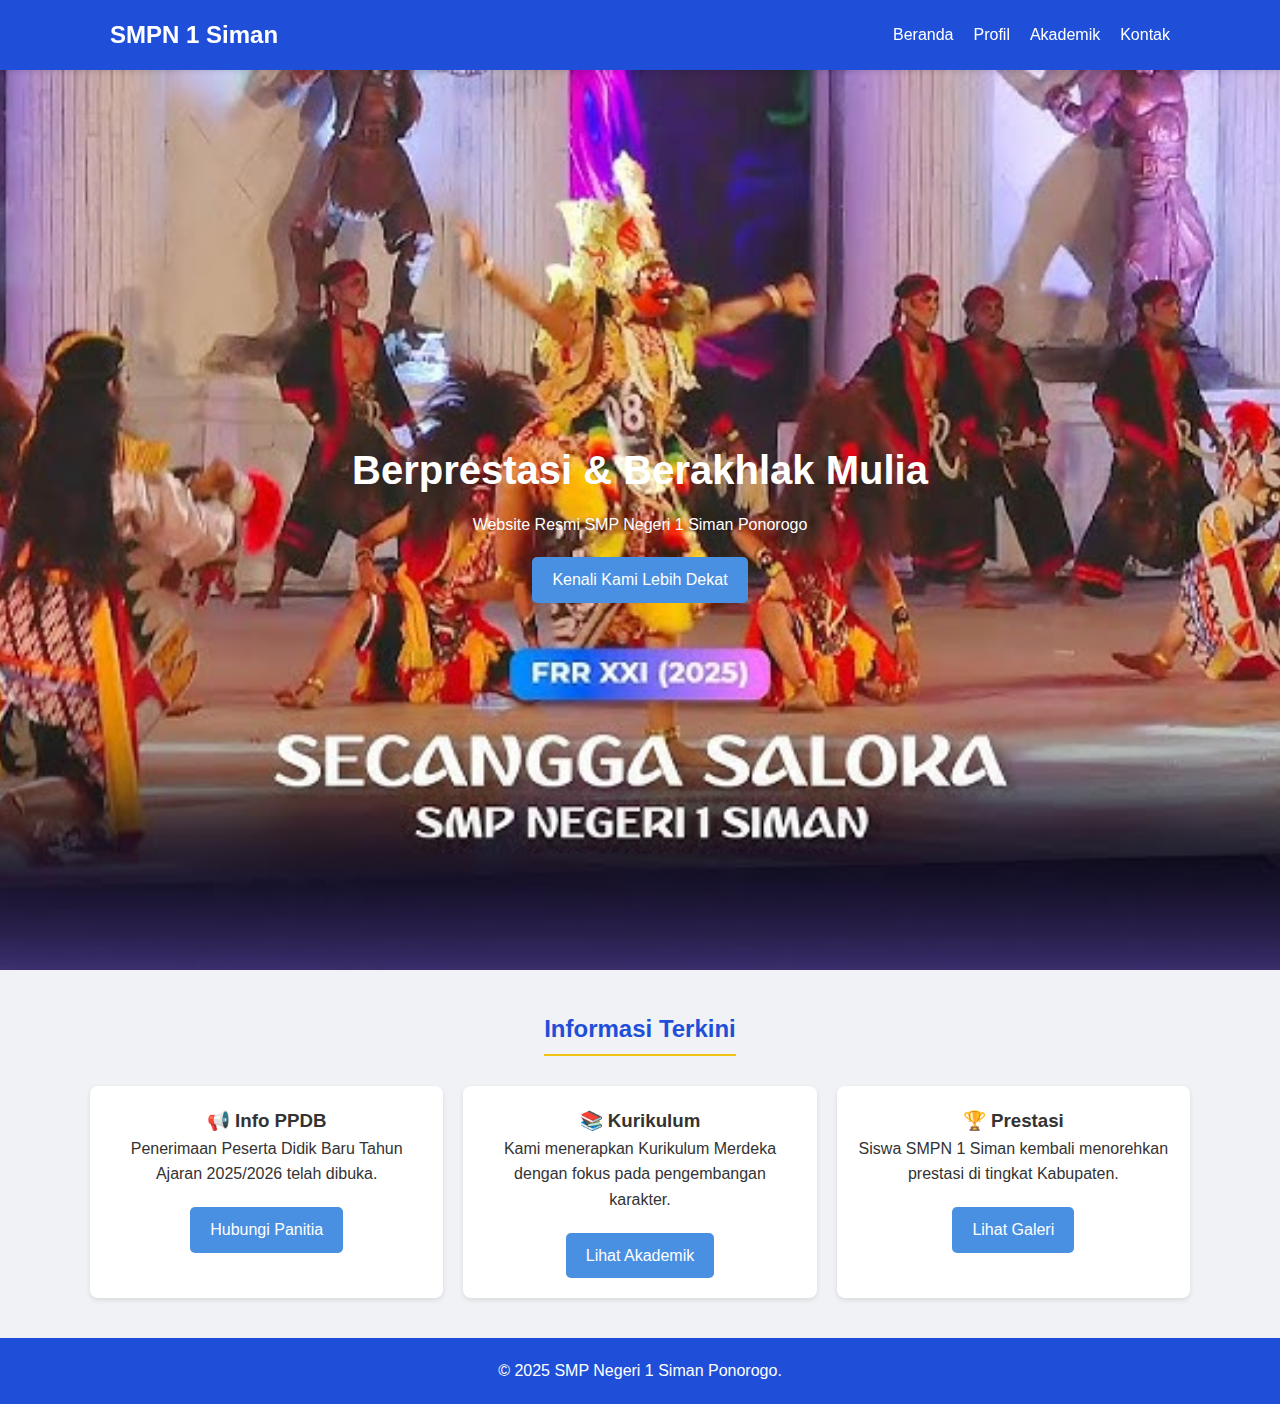
<file: index.html>
<!DOCTYPE html>
<html lang="id">
<head>
    <meta charset="UTF-8">
    <meta name="viewport" content="width=device-width, initial-scale=1.0">
    <title>Beranda - SMPN 1 Siman</title>
    <link rel="stylesheet" href="css/style.css">
</head>
<body>
    <header>
        <div class="container">
            <div class="logo"><h1>SMPN 1 Siman</h1></div>
            <nav>
                <ul class="nav-links">
                    <li><a href="index.html">Beranda</a></li>
                    <li><a href="profil.html">Profil</a></li>
                    <li><a href="akademik.html">Akademik</a></li>
                    <li><a href="kontak.html">Kontak</a></li>
                </ul>
                <div class="hamburger">&#9776;</div>
            </nav>
        </div>
    </header>

    <section class="hero">
        <h2>Berprestasi & Berakhlak Mulia</h2>
        <p>Website Resmi SMP Negeri 1 Siman Ponorogo</p>
        <a href="profil.html" class="btn">Kenali Kami Lebih Dekat</a>
    </section>

    <section class="section">
        <div style="text-align: center;">
            <h2 class="section-title">Informasi Terkini</h2>
        </div>
        <div class="grid-3">
            <div class="card">
                <h3>📢 Info PPDB</h3>
                <p>Penerimaan Peserta Didik Baru Tahun Ajaran 2025/2026 telah dibuka.</p>
                <a href="kontak.html" class="btn">Hubungi Panitia</a>
            </div>
            <div class="card">
                <h3>📚 Kurikulum</h3>
                <p>Kami menerapkan Kurikulum Merdeka dengan fokus pada pengembangan karakter.</p>
                <a href="akademik.html" class="btn">Lihat Akademik</a>
            </div>
            <div class="card">
                <h3>🏆 Prestasi</h3>
                <p>Siswa SMPN 1 Siman kembali menorehkan prestasi di tingkat Kabupaten.</p>
                <a href="akademik.html" class="btn">Lihat Galeri</a>
            </div>
        </div>
    </section>

    <footer>
        <p>&copy; 2025 SMP Negeri 1 Siman Ponorogo.</p>
    </footer>
    <script src="js/script.js"></script>
</body>
</html>
</file>
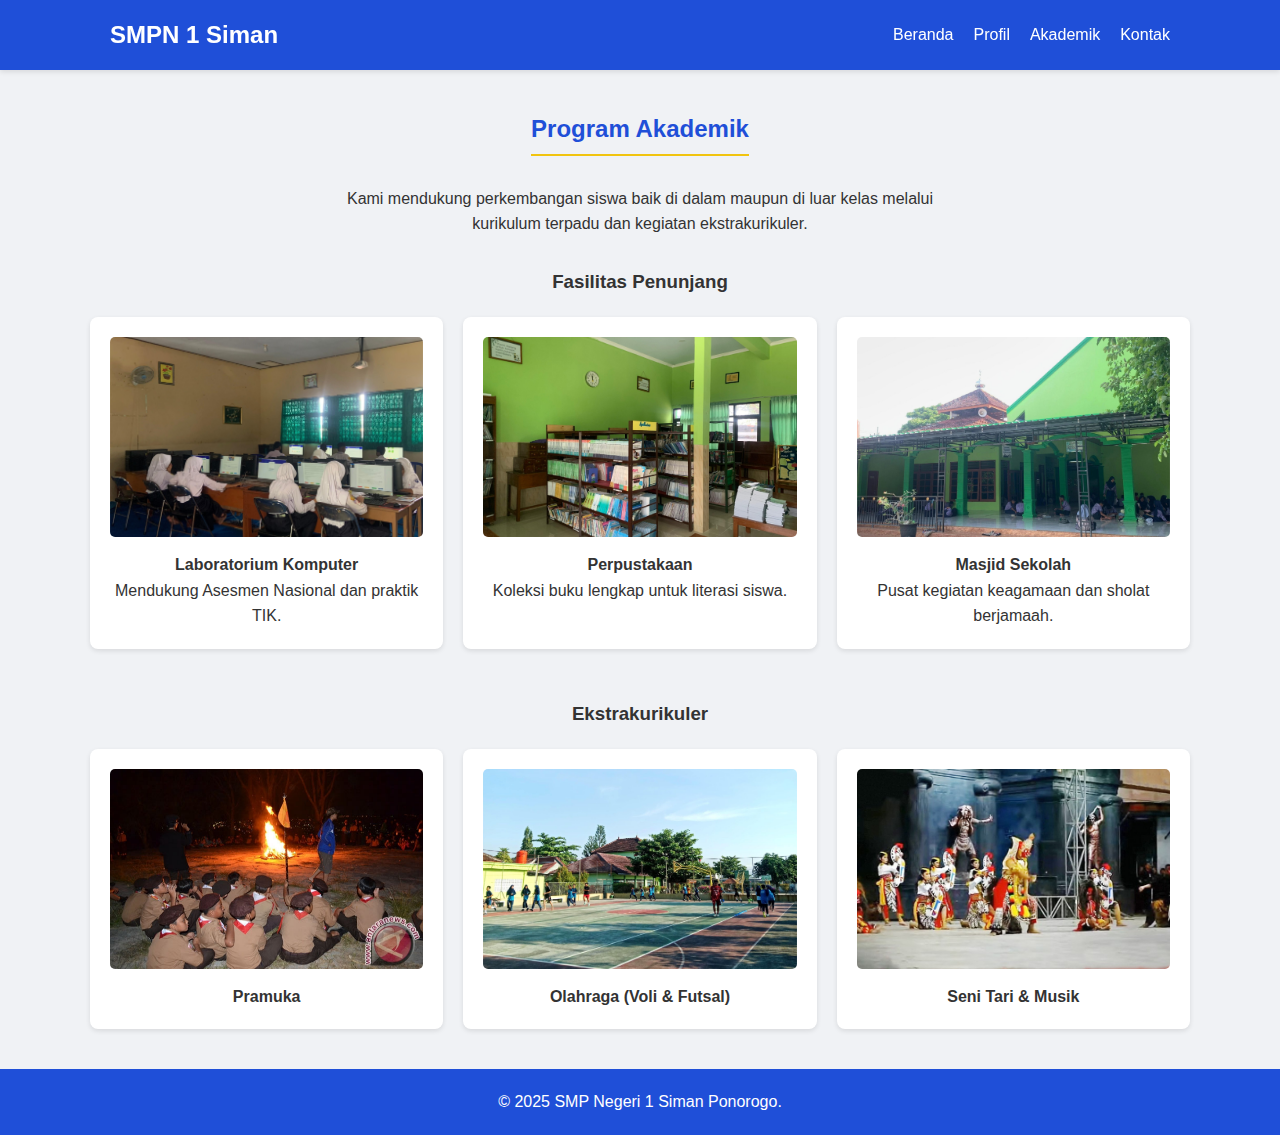
<file: akademik.html>
<!DOCTYPE html>
<html lang="id">
  <head>
    <meta charset="UTF-8" />
    <meta name="viewport" content="width=device-width, initial-scale=1.0" />
    <title>Akademik - SMPN 1 Siman</title>
    <link rel="stylesheet" href="css/style.css" />
  </head>
  <body>
    <header>
      <div class="container">
        <div class="logo"><h1>SMPN 1 Siman</h1></div>
        <nav>
          <ul class="nav-links">
            <li><a href="index.html">Beranda</a></li>
            <li><a href="profil.html">Profil</a></li>
            <li><a href="akademik.html">Akademik</a></li>
            <li><a href="kontak.html">Kontak</a></li>
          </ul>
          <div class="hamburger">&#9776;</div>
        </nav>
      </div>
    </header>

    <section class="section">
      <div style="text-align: center">
        <h2 class="section-title">Program Akademik</h2>
        <p style="max-width: 600px; margin: 0 auto 30px auto">
          Kami mendukung perkembangan siswa baik di dalam maupun di luar kelas
          melalui kurikulum terpadu dan kegiatan ekstrakurikuler.
        </p>
      </div>

      <h3 style="text-align: center; margin-bottom: 20px">
        Fasilitas Penunjang
      </h3>
      <div class="grid-3" style="margin-bottom: 50px">
        <div class="card">
          <img src="/ayam.jpg" alt="Lab" />
          <h4>Laboratorium Komputer</h4>
          <p>Mendukung Asesmen Nasional dan praktik TIK.</p>
        </div>
        <div class="card">
          <img src="/perpus3.jpeg" alt="Perpus" />
          <h4>Perpustakaan</h4>
          <p>Koleksi buku lengkap untuk literasi siswa.</p>
        </div>
        <div class="card">
          <img src="/masjid2.jpeg" alt="Masjid" />
          <h4>Masjid Sekolah</h4>
          <p>Pusat kegiatan keagamaan dan sholat berjamaah.</p>
        </div>
      </div>

      <h3 style="text-align: center; margin-bottom: 20px">Ekstrakurikuler</h3>
      <div class="grid-3">
        <div class="card">
          <img src="/pramuka2.jpeg" alt="Pramuka" />
          <h4>Pramuka</h4>
        </div>
        <div class="card">
          <img src="/futsal2.jpeg" alt="Olahraga" />
          <h4>Olahraga (Voli & Futsal)</h4>
        </div>
        <div class="card">
          <img src="/reog2.jpeg" alt="Seni" />
          <h4>Seni Tari & Musik</h4>
        </div>
      </div>
    </section>

    <footer>
      <p>&copy; 2025 SMP Negeri 1 Siman Ponorogo.</p>
    </footer>
    <script src="js/script.js"></script>
  </body>
</html>
</file>
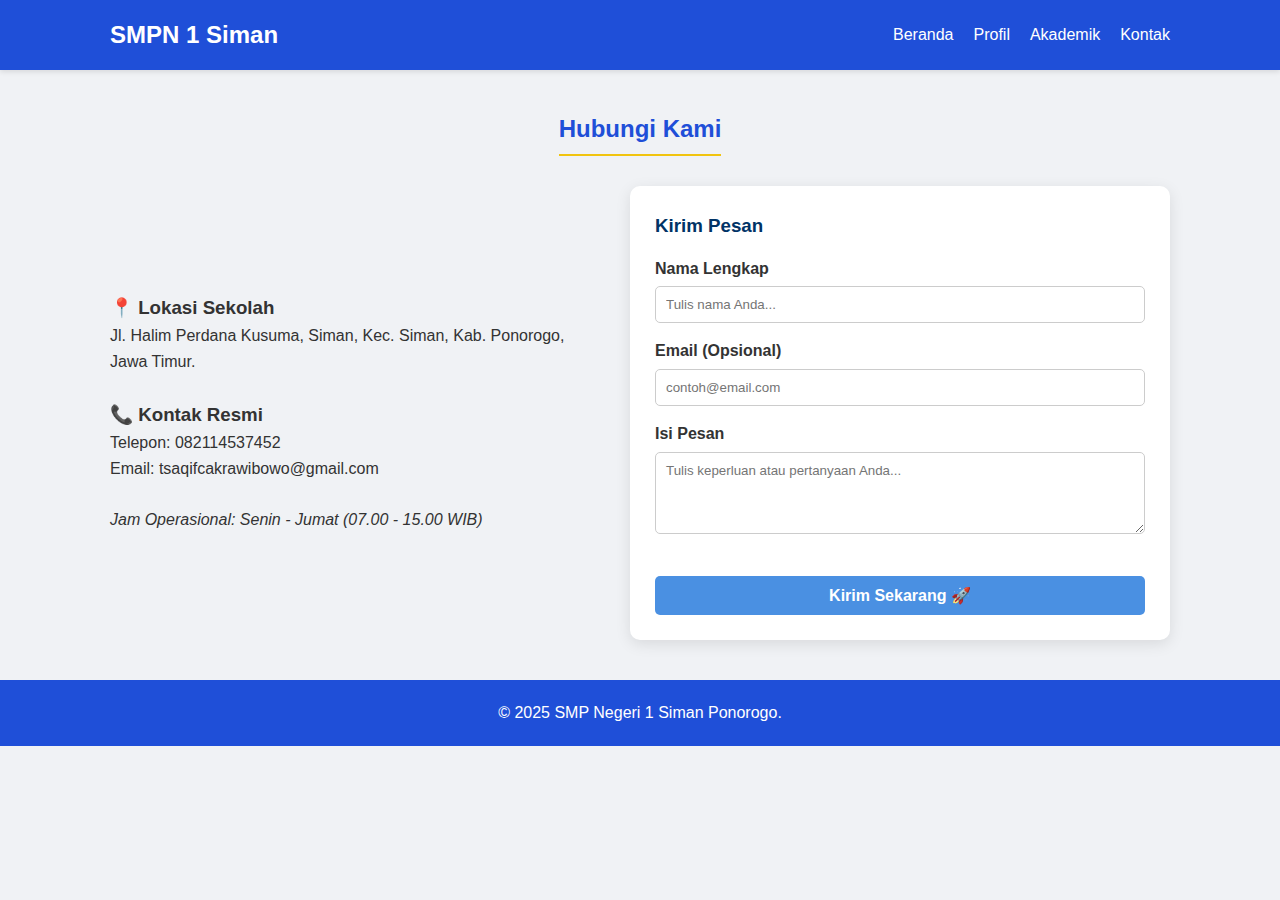
<file: kontak.html>
<!DOCTYPE html>
<html lang="id">
  <head>
    <meta charset="UTF-8" />
    <meta name="viewport" content="width=device-width, initial-scale=1.0" />
    <title>Kontak - SMPN 1 Siman</title>
    <link rel="stylesheet" href="css/style.css" />
  </head>
  <body>
    <header>
      <div class="container">
        <div class="logo">
          <h1>SMPN 1 Siman</h1>
        </div>
        <nav>
          <ul class="nav-links">
            <li><a href="index.html">Beranda</a></li>
            <li><a href="profil.html">Profil</a></li>
            <li><a href="akademik.html">Akademik</a></li>
            <li><a href="kontak.html">Kontak</a></li>
          </ul>
          <div class="hamburger">&#9776;</div>
        </nav>
      </div>
    </header>

    <section class="section">
      <div style="text-align: center">
        <h2 class="section-title">Hubungi Kami</h2>
      </div>

      <div
        class="container"
        style="
          display: flex;
          flex-wrap: wrap;
          gap: 30px;
          justify-content: center;
        "
      >
        <div style="flex: 1; min-width: 300px">
          <h3>📍 Lokasi Sekolah</h3>
          <p>
            Jl. Halim Perdana Kusuma, Siman, Kec. Siman, Kab. Ponorogo, Jawa
            Timur.
          </p>
          <br />
          <h3>📞 Kontak Resmi</h3>
          <p>Telepon: 082114537452</p>
          <p>Email: tsaqifcakrawibowo@gmail.com</p>
          <br />
          <p><em>Jam Operasional: Senin - Jumat (07.00 - 15.00 WIB)</em></p>
        </div>

        <div
          style="
            flex: 1;
            min-width: 300px;
            background: #fff;
            padding: 25px;
            border-radius: 10px;
            box-shadow: 0 4px 15px rgba(0, 0, 0, 0.1);
          "
        >
          <h3 style="margin-bottom: 15px; color: #003366">Kirim Pesan</h3>

          <form onsubmit="kirimKeWA(event)">
            <div style="margin-bottom: 15px">
              <label for="nama" style="font-weight: bold">Nama Lengkap</label>
              <input
                type="text"
                id="nama"
                placeholder="Tulis nama Anda..."
                style="
                  width: 100%;
                  padding: 10px;
                  margin-top: 5px;
                  border: 1px solid #ccc;
                  border-radius: 5px;
                "
                required
              />
            </div>

            <div style="margin-bottom: 15px">
              <label for="email" style="font-weight: bold"
                >Email (Opsional)</label
              >
              <input
                type="email"
                id="email"
                placeholder="contoh@email.com"
                style="
                  width: 100%;
                  padding: 10px;
                  margin-top: 5px;
                  border: 1px solid #ccc;
                  border-radius: 5px;
                "
              />
            </div>

            <div style="margin-bottom: 15px">
              <label for="pesan" style="font-weight: bold">Isi Pesan</label>
              <textarea
                id="pesan"
                rows="4"
                placeholder="Tulis keperluan atau pertanyaan Anda..."
                style="
                  width: 100%;
                  padding: 10px;
                  margin-top: 5px;
                  border: 1px solid #ccc;
                  border-radius: 5px;
                "
                required
              ></textarea>
            </div>

            <button
              type="submit"
              class="btn"
              style="
                width: 100%;
                border: none;
                cursor: pointer;
                font-weight: bold;
                font-size: 16px;
              "
            >
              Kirim Sekarang 🚀
            </button>
          </form>
        </div>
      </div>
    </section>

    <footer>
      <p>&copy; 2025 SMP Negeri 1 Siman Ponorogo.</p>
    </footer>

    <script src="js/script.js"></script>

    <script>
      function kirimKeWA(event) {
          // Mencegah halaman refresh saat tombol ditekan
          event.preventDefault();

          // 1. Mengambil data yang diketik user
          var nama = document.getElementById("nama").value;
          var email = document.getElementById("email").value;
          var pesan = document.getElementById("pesan").value;

          // 2. Nomor Admin (Format 62 pengganti 0)
          var nomorHP = "6282114537452";

          // 3. Menyusun pesan (Gunakan %0A untuk Enter/Baris baru)
          var teksPesan = "Halo Admin SMPN 1 Siman,%0A%0A" +
                          "Perkenalkan, saya: *" + nama + "*%0A" +
                          "Email: " + email + "%0A%0A" +


          // 4. Membuat Link WhatsApp
          var link = "https://wa.me/" + nomorHP + "?text=" + teksPesan;

          // 5. Membuka link di tab baru
          window.open(link, '_blank');
      }
    </script>
  </body>
</html>
</file>
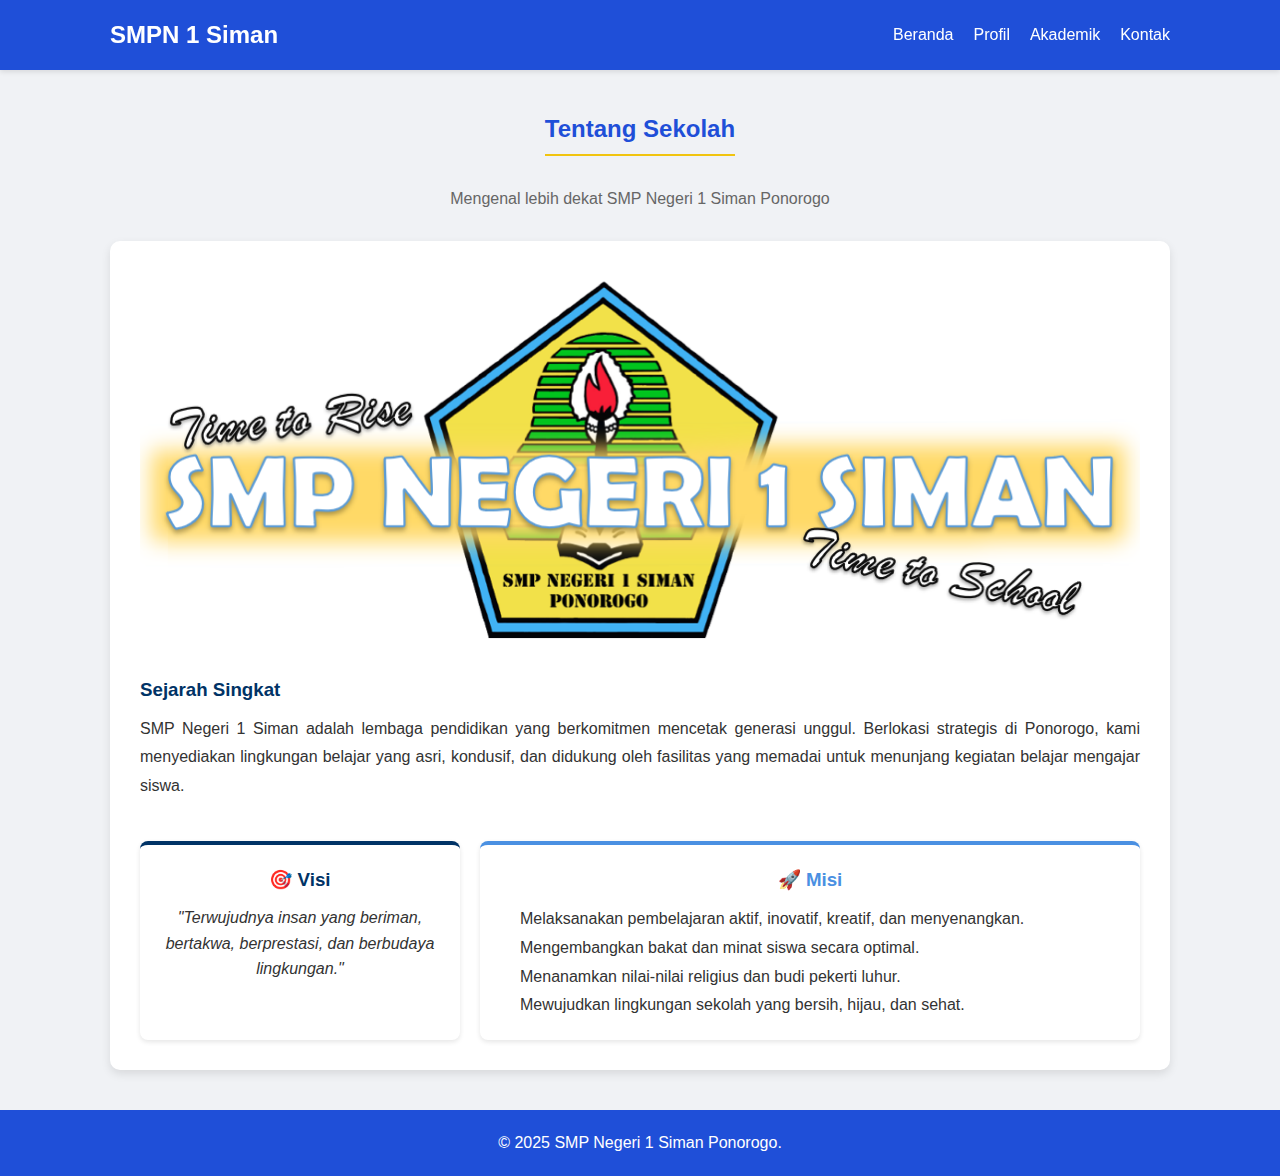
<file: profil.html>
<!DOCTYPE html>
<html lang="id">
  <head>
    <meta charset="UTF-8" />
    <meta name="viewport" content="width=device-width, initial-scale=1.0" />
    <title>Profil - SMPN 1 Siman</title>
    <link rel="stylesheet" href="css/style.css" />
  </head>
  <body>
    <header>
      <div class="container">
        <div class="logo">
          <h1>SMPN 1 Siman</h1>
        </div>
        <nav>
          <ul class="nav-links">
            <li><a href="index.html">Beranda</a></li>
            <li><a href="profil.html">Profil</a></li>
            <li><a href="akademik.html">Akademik</a></li>
            <li><a href="kontak.html">Kontak</a></li>
          </ul>
          <div class="hamburger">&#9776;</div>
        </nav>
      </div>
    </header>

    <section class="section">
      <div class="container" style="display: block">
        <div style="text-align: center; margin-bottom: 30px">
          <h2 class="section-title">Tentang Sekolah</h2>
          <p style="color: #666">
            Mengenal lebih dekat SMP Negeri 1 Siman Ponorogo
          </p>
        </div>

        <div
          style="
            background: #fff;
            padding: 30px;
            border-radius: 10px;
            box-shadow: 0 4px 10px rgba(0, 0, 0, 0.1);
          "
        >
          <img
            src="/logo logos.png"
            alt="Gedung SMPN 1 Siman"
            style="
              width: 100%;
              max-height: 500px;
              object-fit: cover;
              border-radius: 8px;
              margin-bottom: 20px;
            "
          />

          <h3 style="color: #003366; margin-bottom: 10px">Sejarah Singkat</h3>
          <p style="text-align: justify; line-height: 1.8; margin-bottom: 20px">
            SMP Negeri 1 Siman adalah lembaga pendidikan yang berkomitmen
            mencetak generasi unggul. Berlokasi strategis di Ponorogo, kami
            menyediakan lingkungan belajar yang asri, kondusif, dan didukung
            oleh fasilitas yang memadai untuk menunjang kegiatan belajar
            mengajar siswa.
          </p>

          <div class="grid-3" style="margin-top: 40px">
            <div class="card" style="border-top: 4px solid #003366">
              <h3 style="color: #003366">🎯 Visi</h3>
              <p style="margin-top: 10px; font-style: italic">
                "Terwujudnya insan yang beriman, bertakwa, berprestasi, dan
                berbudaya lingkungan."
              </p>
            </div>

            <div
              class="card"
              style="border-top: 4px solid #4a90e2; grid-column: span 2"
            >
              <h3 style="color: #4a90e2">🚀 Misi</h3>
              <ul
                style="
                  text-align: left;
                  padding-left: 20px;
                  margin-top: 10px;
                  line-height: 1.8;
                "
              >
                <li>
                  Melaksanakan pembelajaran aktif, inovatif, kreatif, dan
                  menyenangkan.
                </li>
                <li>Mengembangkan bakat dan minat siswa secara optimal.</li>
                <li>Menanamkan nilai-nilai religius dan budi pekerti luhur.</li>
                <li>
                  Mewujudkan lingkungan sekolah yang bersih, hijau, dan sehat.
                </li>
              </ul>
            </div>
          </div>
        </div>
      </div>
    </section>

    <footer>
      <p>&copy; 2025 SMP Negeri 1 Siman Ponorogo.</p>
    </footer>

    <script src="js/script.js"></script>
  </body>
</html>
</file>
<file: css/style.css>
/* File: css/style.css */

:root {
  --primary-color: #1f4fd8; /* Biru utama */
  --secondary-color: #4a90e2; /* Biru terang */
  --accent-color: #f1c40f; /* Kuning aksen */
  --text-color: #333;
  --bg-light: #f0f2f5; /* Abu-abu muda (warna dasar web) */
  --white: #ffffff;
}

* {
  margin: 0;
  padding: 0;
  box-sizing: border-box;
  font-family: "Segoe UI", Tahoma, Geneva, Verdana, sans-serif;
}
body {
  line-height: 1.6;
  color: var(--text-color);
  background-color: var(--bg-light);
}
a {
  text-decoration: none;
  color: inherit;
}
ul {
  list-style: none;
}
img {
  max-width: 100%;
  display: block;
}

/* HEADER */
header {
  background: var(--primary-color);
  color: var(--white);
  padding: 1rem 0;
  position: sticky;
  top: 0;
  z-index: 1000;
  box-shadow: 0 2px 5px rgba(0, 0, 0, 0.1);
}
.container {
  max-width: 1100px;
  margin: 0 auto;
  padding: 0 20px;
  display: flex;
  justify-content: space-between;
  align-items: center;
}
.logo h1 {
  font-size: 1.5rem;
  font-weight: bold;
}
.nav-links {
  display: flex;
  gap: 20px;
}
.nav-links a {
  color: var(--white);
  font-weight: 500;
  transition: 0.3s;
}
.nav-links a:hover {
  color: var(--accent-color);
} /* Efek Hover Kuning */
.hamburger {
  display: none;
  cursor: pointer;
  font-size: 1.5rem;
}

/* HERO */
.hero {
  background: linear-gradient(rgba(0, 51, 102, 0.8), rgba(0, 51, 102, 0.8)),
    url("https://placehold.co/1200x600?text=SMPN+1+Siman+Ponorogo");
  background-size: cover;
  background-position: center;
  color: var(--white);
  height: 400px;
  display: flex;
  flex-direction: column;
  justify-content: center;
  align-items: center;
  text-align: center;
  padding: 20px;
}
.hero h2 {
  font-size: 2.5rem;
  margin-bottom: 10px;
}
.btn {
  display: inline-block;
  background: var(--secondary-color);
  color: var(--white);
  padding: 10px 20px;
  border-radius: 5px;
  margin-top: 20px;
  transition: 0.3s;
}
.btn:hover {
  background: var(--primary-color);
  border: 1px solid white;
}

/* SECTIONS & CARDS */
.section {
  padding: 40px 20px;
}
.section-title {
  text-align: center;
  margin-bottom: 30px;
  color: var(--primary-color);
  border-bottom: 2px solid var(--accent-color);
  display: inline-block;
  padding-bottom: 5px;
}
.grid-3 {
  display: grid;
  grid-template-columns: repeat(auto-fit, minmax(300px, 1fr));
  gap: 20px;
  max-width: 1100px;
  margin: 0 auto;
}
.card {
  background: var(--white);
  padding: 20px;
  border-radius: 8px;
  box-shadow: 0 2px 5px rgba(0, 0, 0, 0.1);
  text-align: center;
}
.card img {
  border-radius: 5px;
  margin-bottom: 15px;
  width: 100%;
  height: 200px;
  object-fit: cover;
}

/* FOOTER */
footer {
  background: var(--primary-color);
  color: var(--white);
  text-align: center;
  padding: 20px;
  margin-top: auto;
}

/* MOBILE RESPONSIVE */
@media (max-width: 768px) {
  .nav-links {
    display: none;
    flex-direction: column;
    position: absolute;
    top: 60px;
    right: 0;
    background: var(--primary-color);
    width: 100%;
    text-align: center;
    padding: 20px 0;
  }
  .nav-links.active {
    display: flex;
  }
  .hamburger {
    display: block;
  }
}
.hero {
  height: 100vh; /* tinggi 1 layar penuh */
  background-image: url("/reogutama'.jpg"); /* path gambar */
  background-size: cover; /* gambar menutup area */
  background-position: center;
  background-repeat: no-repeat;

  display: flex;
  flex-direction: column;
  justify-content: center;
  align-items: center;

  text-align: center;
  color: white;
  padding: 20px;
}
</file>
